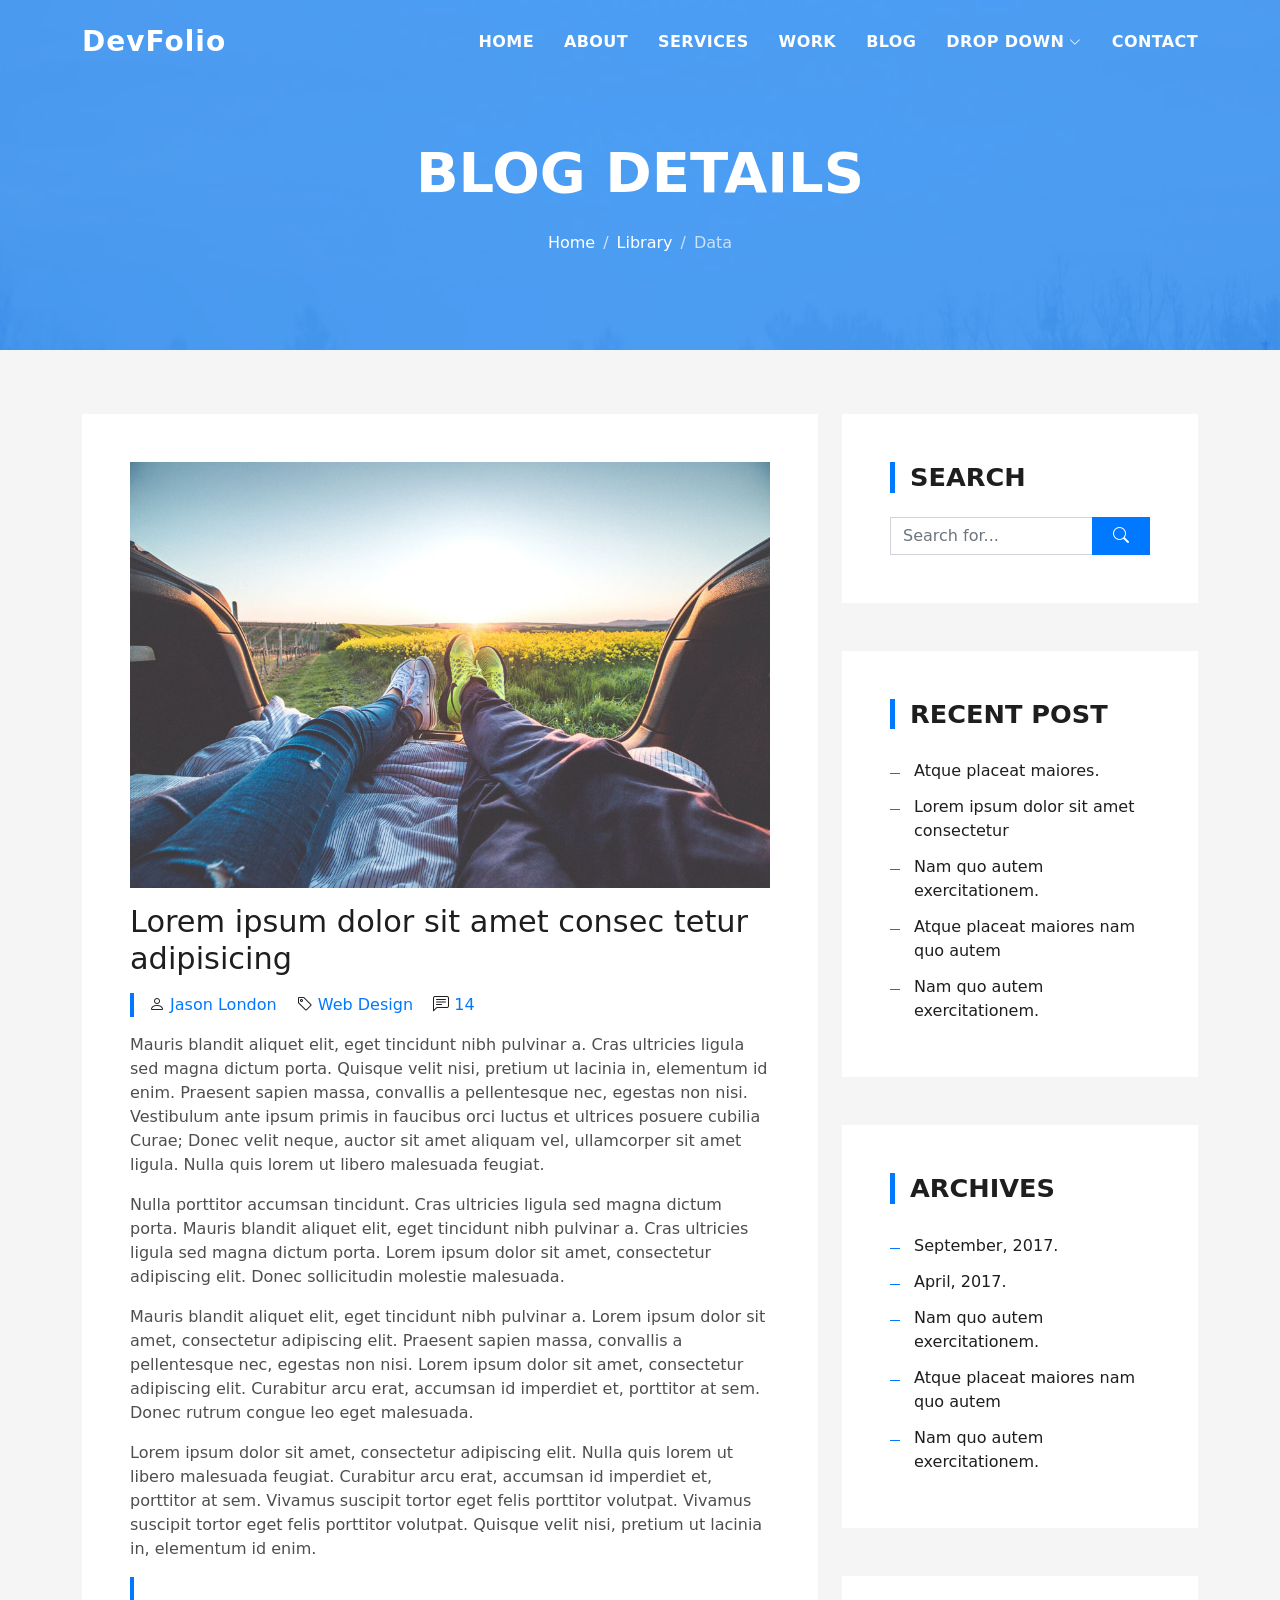
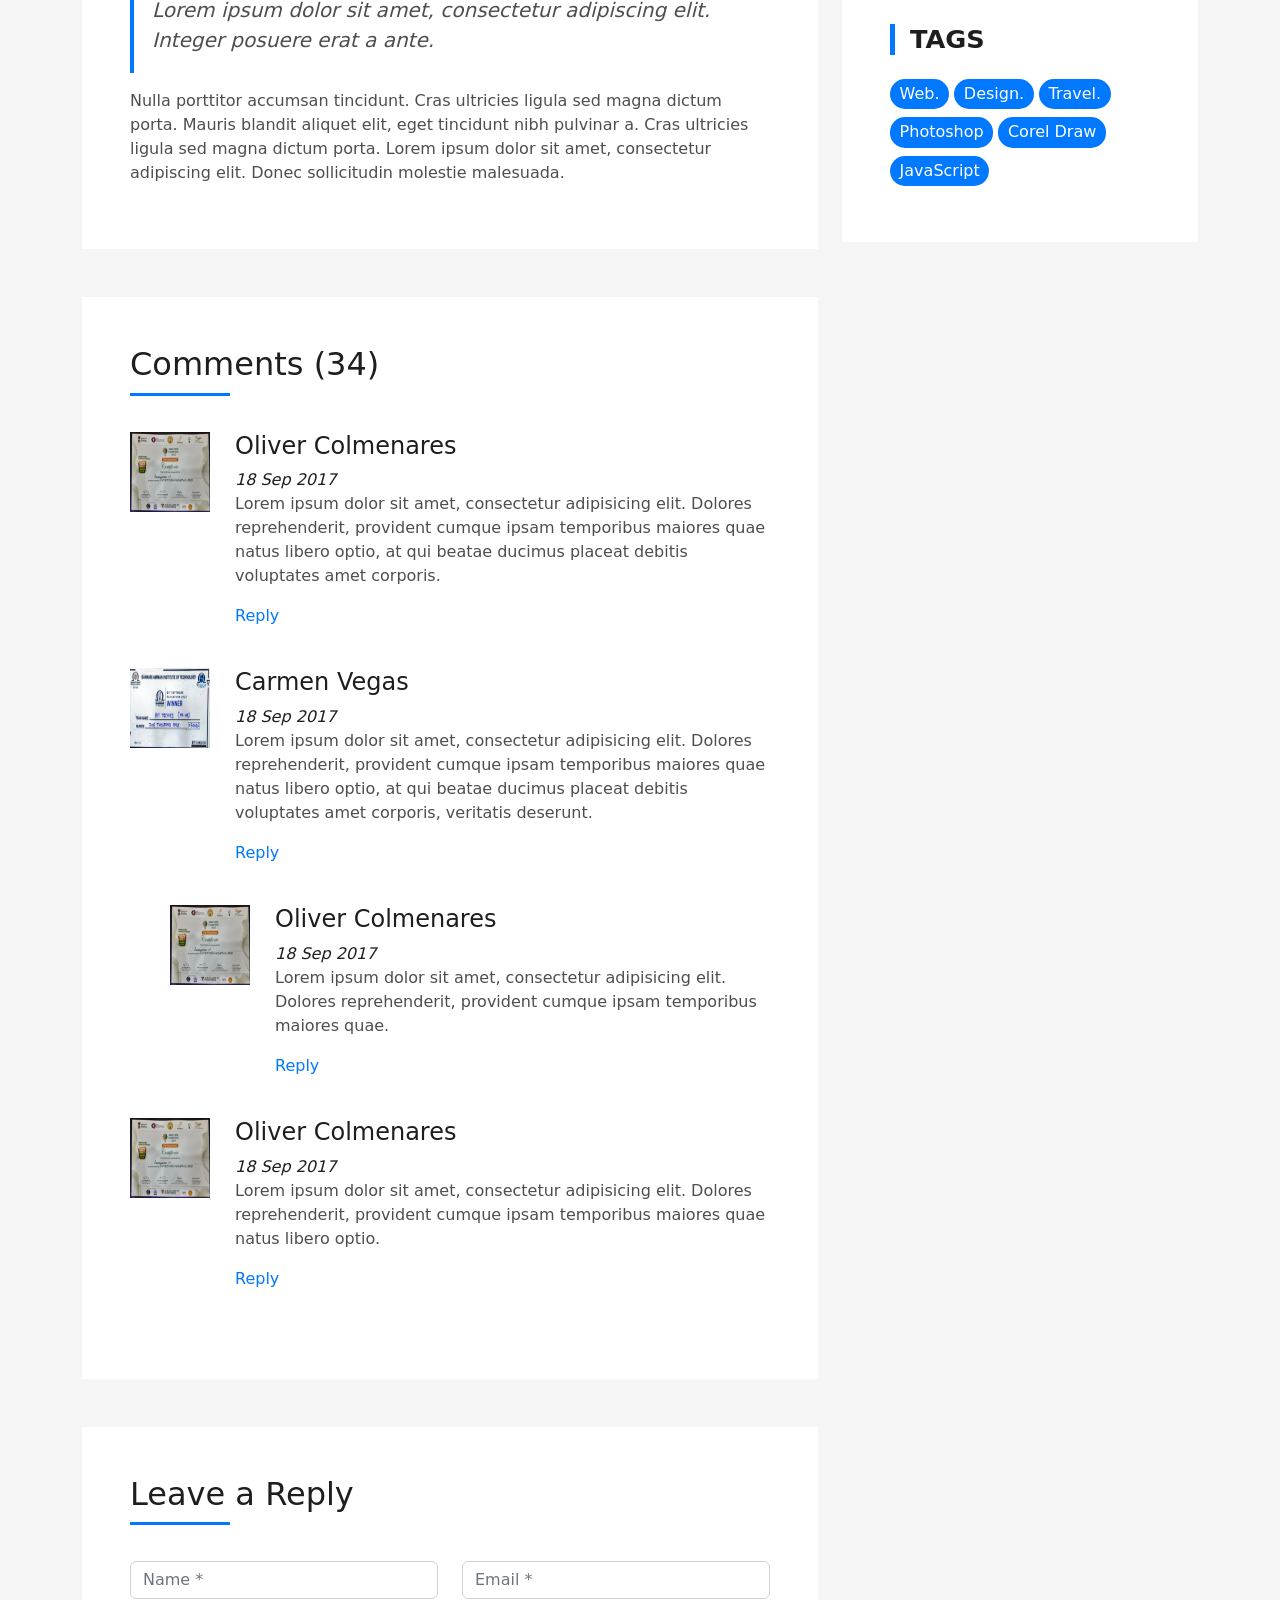
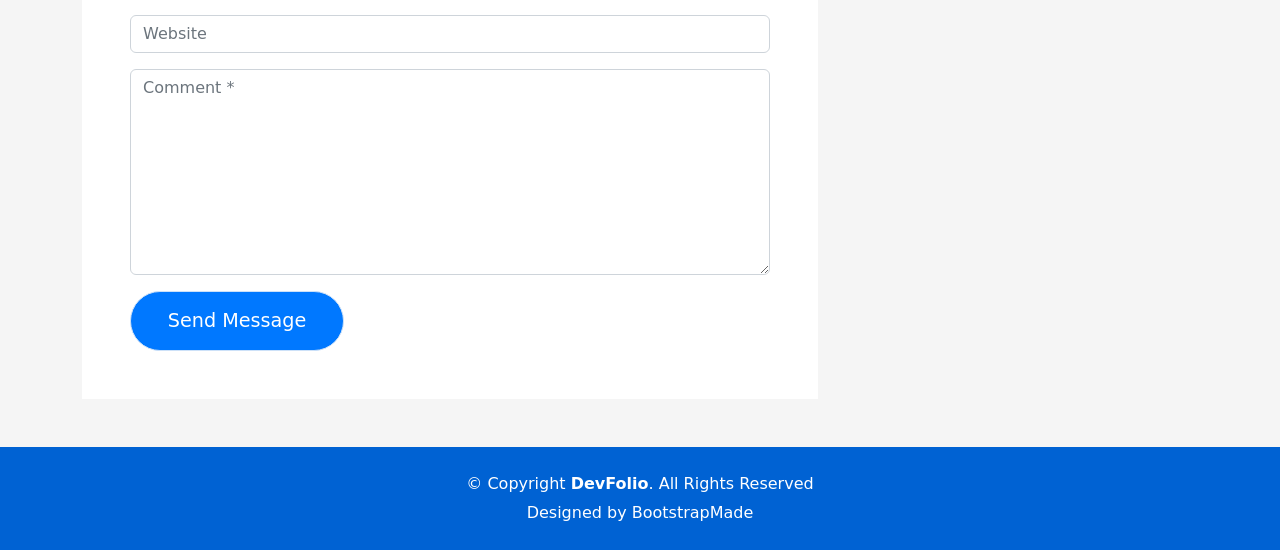
<file: public/blog-single.html>
<!DOCTYPE html>
<html lang="en">

<head>
  <meta charset="utf-8">
  <meta content="width=device-width, initial-scale=1.0" name="viewport">

  <title>DevFolio Bootstrap Portfolio Template - Blog Single</title>
  <meta content="" name="description">
  <meta content="" name="keywords">

  <!-- Favicons -->
  <link href="assets/img/favicon.png" rel="icon">
  <link href="assets/img/apple-touch-icon.png" rel="apple-touch-icon">

  <!-- Vendor CSS Files -->
  <link href="assets/vendor/bootstrap/css/bootstrap.min.css" rel="stylesheet">
  <link href="assets/vendor/bootstrap-icons/bootstrap-icons.css" rel="stylesheet">
  <link href="assets/vendor/glightbox/css/glightbox.min.css" rel="stylesheet">
  <link href="assets/vendor/swiper/swiper-bundle.min.css" rel="stylesheet">

  <!-- Template Main CSS File -->
  <link href="assets/css/style.css" rel="stylesheet">

  <!-- =======================================================
  * Template Name: DevFolio - v4.10.0
  * Template URL: https://bootstrapmade.com/devfolio-bootstrap-portfolio-html-template/
  * Author: BootstrapMade.com
  * License: https://bootstrapmade.com/license/
  ======================================================== -->
</head>

<body>

  <!-- ======= Header ======= -->
  <header id="header" class="fixed-top">
    <div class="container d-flex align-items-center justify-content-between">

      <h1 class="logo"><a href="index.html">DevFolio</a></h1>
      <!-- Uncomment below if you prefer to use an image logo -->
      <!-- <a href="index.html" class="logo"><img src="assets/img/logo.png" alt="" class="img-fluid"></a>-->

      <nav id="navbar" class="navbar">
        <ul>
          <li><a class="nav-link scrollto " href="#hero">Home</a></li>
          <li><a class="nav-link scrollto" href="#about">About</a></li>
          <li><a class="nav-link scrollto" href="#services">Services</a></li>
          <li><a class="nav-link scrollto " href="#work">Work</a></li>
          <li><a class="nav-link scrollto " href="#blog">Blog</a></li>
          <li class="dropdown"><a href="#"><span>Drop Down</span> <i class="bi bi-chevron-down"></i></a>
            <ul>
              <li><a href="#">Drop Down 1</a></li>
              <li class="dropdown"><a href="#"><span>Deep Drop Down</span> <i class="bi bi-chevron-right"></i></a>
                <ul>
                  <li><a href="#">Deep Drop Down 1</a></li>
                  <li><a href="#">Deep Drop Down 2</a></li>
                  <li><a href="#">Deep Drop Down 3</a></li>
                  <li><a href="#">Deep Drop Down 4</a></li>
                  <li><a href="#">Deep Drop Down 5</a></li>
                </ul>
              </li>
              <li><a href="#">Drop Down 2</a></li>
              <li><a href="#">Drop Down 3</a></li>
              <li><a href="#">Drop Down 4</a></li>
            </ul>
          </li>
          <li><a class="nav-link scrollto" href="#contact">Contact</a></li>
        </ul>
        <i class="bi bi-list mobile-nav-toggle"></i>
      </nav><!-- .navbar -->

    </div>
  </header><!-- End Header -->

  <div class="hero hero-single route bg-image" style="background-image: url(assets/img/overlay-bg.jpg)">
    <div class="overlay-mf"></div>
    <div class="hero-content display-table">
      <div class="table-cell">
        <div class="container">
          <h2 class="hero-title mb-4">Blog Details</h2>
          <ol class="breadcrumb d-flex justify-content-center">
            <li class="breadcrumb-item">
              <a href="#">Home</a>
            </li>
            <li class="breadcrumb-item">
              <a href="#">Library</a>
            </li>
            <li class="breadcrumb-item active">Data</li>
          </ol>
        </div>
      </div>
    </div>
  </div>

  <main id="main">

    <!-- ======= Blog Single Section ======= -->
    <section class="blog-wrapper sect-pt4" id="blog">
      <div class="container">
        <div class="row">
          <div class="col-md-8">
            <div class="post-box">
              <div class="post-thumb">
                <img src="assets/img/post-1.jpg" class="img-fluid" alt="">
              </div>
              <div class="post-meta">
                <h1 class="article-title">Lorem ipsum dolor sit amet consec tetur adipisicing</h1>
                <ul>
                  <li>
                    <span class="bi bi-person"></span>
                    <a href="#">Jason London</a>
                  </li>
                  <li>
                    <span class="bi bi-tag"></span>
                    <a href="#">Web Design</a>
                  </li>
                  <li>
                    <span class="bi bi-chat-left-text"></span>
                    <a href="#">14</a>
                  </li>
                </ul>
              </div>
              <div class="article-content">
                <p>
                  Mauris blandit aliquet elit, eget tincidunt nibh pulvinar a. Cras ultricies ligula sed magna dictum
                  porta. Quisque velit
                  nisi, pretium ut lacinia in, elementum id enim. Praesent sapien massa, convallis a pellentesque
                  nec, egestas non nisi. Vestibulum ante ipsum primis in faucibus orci luctus et ultrices posuere
                  cubilia Curae; Donec velit neque, auctor sit amet aliquam vel, ullamcorper sit amet ligula.
                  Nulla quis lorem ut libero malesuada feugiat.
                </p>
                <p>
                  Nulla porttitor accumsan tincidunt. Cras ultricies ligula sed magna dictum porta. Mauris blandit
                  aliquet elit, eget tincidunt
                  nibh pulvinar a. Cras ultricies ligula sed magna dictum porta. Lorem ipsum dolor sit amet,
                  consectetur adipiscing elit. Donec sollicitudin molestie malesuada.
                </p>
                <p>
                  Mauris blandit aliquet elit, eget tincidunt nibh pulvinar a. Lorem ipsum dolor sit amet, consectetur
                  adipiscing elit. Praesent
                  sapien massa, convallis a pellentesque nec, egestas non nisi. Lorem ipsum dolor sit amet,
                  consectetur adipiscing elit. Curabitur arcu erat, accumsan id imperdiet et, porttitor at
                  sem. Donec rutrum congue leo eget malesuada.
                </p>
                <p>
                  Lorem ipsum dolor sit amet, consectetur adipiscing elit. Nulla quis lorem ut libero malesuada feugiat.
                  Curabitur arcu erat,
                  accumsan id imperdiet et, porttitor at sem. Vivamus suscipit tortor eget felis porttitor
                  volutpat. Vivamus suscipit tortor eget felis porttitor volutpat. Quisque velit nisi, pretium
                  ut lacinia in, elementum id enim.
                </p>
                <blockquote class="blockquote">
                  <p class="mb-0">Lorem ipsum dolor sit amet, consectetur adipiscing elit. Integer posuere erat a ante.</p>
                </blockquote>
                <p>
                  Nulla porttitor accumsan tincidunt. Cras ultricies ligula sed magna dictum porta. Mauris blandit
                  aliquet elit, eget tincidunt
                  nibh pulvinar a. Cras ultricies ligula sed magna dictum porta. Lorem ipsum dolor sit amet,
                  consectetur adipiscing elit. Donec sollicitudin molestie malesuada.
                </p>
              </div>
            </div>
            <div class="box-comments">
              <div class="title-box-2">
                <h4 class="title-comments title-left">Comments (34)</h4>
              </div>
              <ul class="list-comments">
                <li>
                  <div class="comment-avatar">
                    <img src="assets/img/testimonial-2.jpg" alt="">
                  </div>
                  <div class="comment-details">
                    <h4 class="comment-author">Oliver Colmenares</h4>
                    <span>18 Sep 2017</span>
                    <p>
                      Lorem ipsum dolor sit amet, consectetur adipisicing elit. Dolores reprehenderit, provident cumque
                      ipsam temporibus maiores
                      quae natus libero optio, at qui beatae ducimus placeat debitis voluptates amet corporis.
                    </p>
                    <a href="3">Reply</a>
                  </div>
                </li>
                <li>
                  <div class="comment-avatar">
                    <img src="assets/img/testimonial-4.jpg" alt="">
                  </div>
                  <div class="comment-details">
                    <h4 class="comment-author">Carmen Vegas</h4>
                    <span>18 Sep 2017</span>
                    <p>
                      Lorem ipsum dolor sit amet, consectetur adipisicing elit. Dolores reprehenderit, provident cumque
                      ipsam temporibus maiores
                      quae natus libero optio, at qui beatae ducimus placeat debitis voluptates amet corporis,
                      veritatis deserunt.
                    </p>
                    <a href="3">Reply</a>
                  </div>
                </li>
                <li class="comment-children">
                  <div class="comment-avatar">
                    <img src="assets/img/testimonial-2.jpg" alt="">
                  </div>
                  <div class="comment-details">
                    <h4 class="comment-author">Oliver Colmenares</h4>
                    <span>18 Sep 2017</span>
                    <p>
                      Lorem ipsum dolor sit amet, consectetur adipisicing elit. Dolores reprehenderit, provident cumque
                      ipsam temporibus maiores
                      quae.
                    </p>
                    <a href="3">Reply</a>
                  </div>
                </li>
                <li>
                  <div class="comment-avatar">
                    <img src="assets/img/testimonial-2.jpg" alt="">
                  </div>
                  <div class="comment-details">
                    <h4 class="comment-author">Oliver Colmenares</h4>
                    <span>18 Sep 2017</span>
                    <p>
                      Lorem ipsum dolor sit amet, consectetur adipisicing elit. Dolores reprehenderit, provident cumque
                      ipsam temporibus maiores
                      quae natus libero optio.
                    </p>
                    <a href="3">Reply</a>
                  </div>
                </li>
              </ul>
            </div>
            <div class="form-comments">
              <div class="title-box-2">
                <h3 class="title-left">
                  Leave a Reply
                </h3>
              </div>
              <form class="form-mf">
                <div class="row">
                  <div class="col-md-6 mb-3">
                    <div class="form-group">
                      <input type="text" class="form-control input-mf" id="inputName" placeholder="Name *" required>
                    </div>
                  </div>
                  <div class="col-md-6 mb-3">
                    <div class="form-group">
                      <input type="email" class="form-control input-mf" id="inputEmail1" placeholder="Email *" required>
                    </div>
                  </div>
                  <div class="col-md-12 mb-3">
                    <div class="form-group">
                      <input type="url" class="form-control input-mf" id="inputUrl" placeholder="Website">
                    </div>
                  </div>
                  <div class="col-md-12 mb-3">
                    <div class="form-group">
                      <textarea id="textMessage" class="form-control input-mf" placeholder="Comment *" name="message" cols="45" rows="8" required></textarea>
                    </div>
                  </div>
                  <div class="col-md-12">
                    <button type="submit" class="button button-a button-big button-rouded">Send Message</button>
                  </div>
                </div>
              </form>
            </div>
          </div>
          <div class="col-md-4">
            <div class="widget-sidebar sidebar-search">
              <h5 class="sidebar-title">Search</h5>
              <div class="sidebar-content">
                <form>
                  <div class="input-group">
                    <input type="text" class="form-control" placeholder="Search for..." aria-label="Search for...">
                    <span class="input-group-btn">
                      <button class="btn btn-secondary btn-search" type="button">
                        <span class="bi bi-search"></span>
                      </button>
                    </span>
                  </div>
                </form>
              </div>
            </div>
            <div class="widget-sidebar">
              <h5 class="sidebar-title">Recent Post</h5>
              <div class="sidebar-content">
                <ul class="list-sidebar">
                  <li>
                    <a href="#">Atque placeat maiores.</a>
                  </li>
                  <li>
                    <a href="#">Lorem ipsum dolor sit amet consectetur</a>
                  </li>
                  <li>
                    <a href="#">Nam quo autem exercitationem.</a>
                  </li>
                  <li>
                    <a href="#">Atque placeat maiores nam quo autem</a>
                  </li>
                  <li>
                    <a href="#">Nam quo autem exercitationem.</a>
                  </li>
                </ul>
              </div>
            </div>
            <div class="widget-sidebar">
              <h5 class="sidebar-title">Archives</h5>
              <div class="sidebar-content">
                <ul class="list-sidebar">
                  <li>
                    <a href="#">September, 2017.</a>
                  </li>
                  <li>
                    <a href="#">April, 2017.</a>
                  </li>
                  <li>
                    <a href="#">Nam quo autem exercitationem.</a>
                  </li>
                  <li>
                    <a href="#">Atque placeat maiores nam quo autem</a>
                  </li>
                  <li>
                    <a href="#">Nam quo autem exercitationem.</a>
                  </li>
                </ul>
              </div>
            </div>
            <div class="widget-sidebar widget-tags">
              <h5 class="sidebar-title">Tags</h5>
              <div class="sidebar-content">
                <ul>
                  <li>
                    <a href="#">Web.</a>
                  </li>
                  <li>
                    <a href="#">Design.</a>
                  </li>
                  <li>
                    <a href="#">Travel.</a>
                  </li>
                  <li>
                    <a href="#">Photoshop</a>
                  </li>
                  <li>
                    <a href="#">Corel Draw</a>
                  </li>
                  <li>
                    <a href="#">JavaScript</a>
                  </li>
                </ul>
              </div>
            </div>
          </div>
        </div>
      </div>
    </section><!-- End Blog Single Section -->

  </main><!-- End #main -->

  <!-- ======= Footer ======= -->
  <footer>
    <div class="container">
      <div class="row">
        <div class="col-sm-12">
          <div class="copyright-box">
            <p class="copyright">&copy; Copyright <strong>DevFolio</strong>. All Rights Reserved</p>
            <div class="credits">
              <!--
              All the links in the footer should remain intact.
              You can delete the links only if you purchased the pro version.
              Licensing information: https://bootstrapmade.com/license/
              Purchase the pro version with working PHP/AJAX contact form: https://bootstrapmade.com/buy/?theme=DevFolio
            -->
              Designed by <a href="https://bootstrapmade.com/">BootstrapMade</a>
            </div>
          </div>
        </div>
      </div>
    </div>
  </footer><!-- End  Footer -->

  <div id="preloader"></div>
  <a href="#" class="back-to-top d-flex align-items-center justify-content-center"><i class="bi bi-arrow-up-short"></i></a>

  <!-- Vendor JS Files -->
  <script src="assets/vendor/purecounter/purecounter_vanilla.js"></script>
  <script src="assets/vendor/bootstrap/js/bootstrap.bundle.min.js"></script>
  <script src="assets/vendor/glightbox/js/glightbox.min.js"></script>
  <script src="assets/vendor/swiper/swiper-bundle.min.js"></script>
  <script src="assets/vendor/typed.js/typed.min.js"></script>
  <script src="assets/vendor/php-email-form/validate.js"></script>

  <!-- Template Main JS File -->
  <script src="assets/js/main.js"></script>

</body>

</html>
</file>
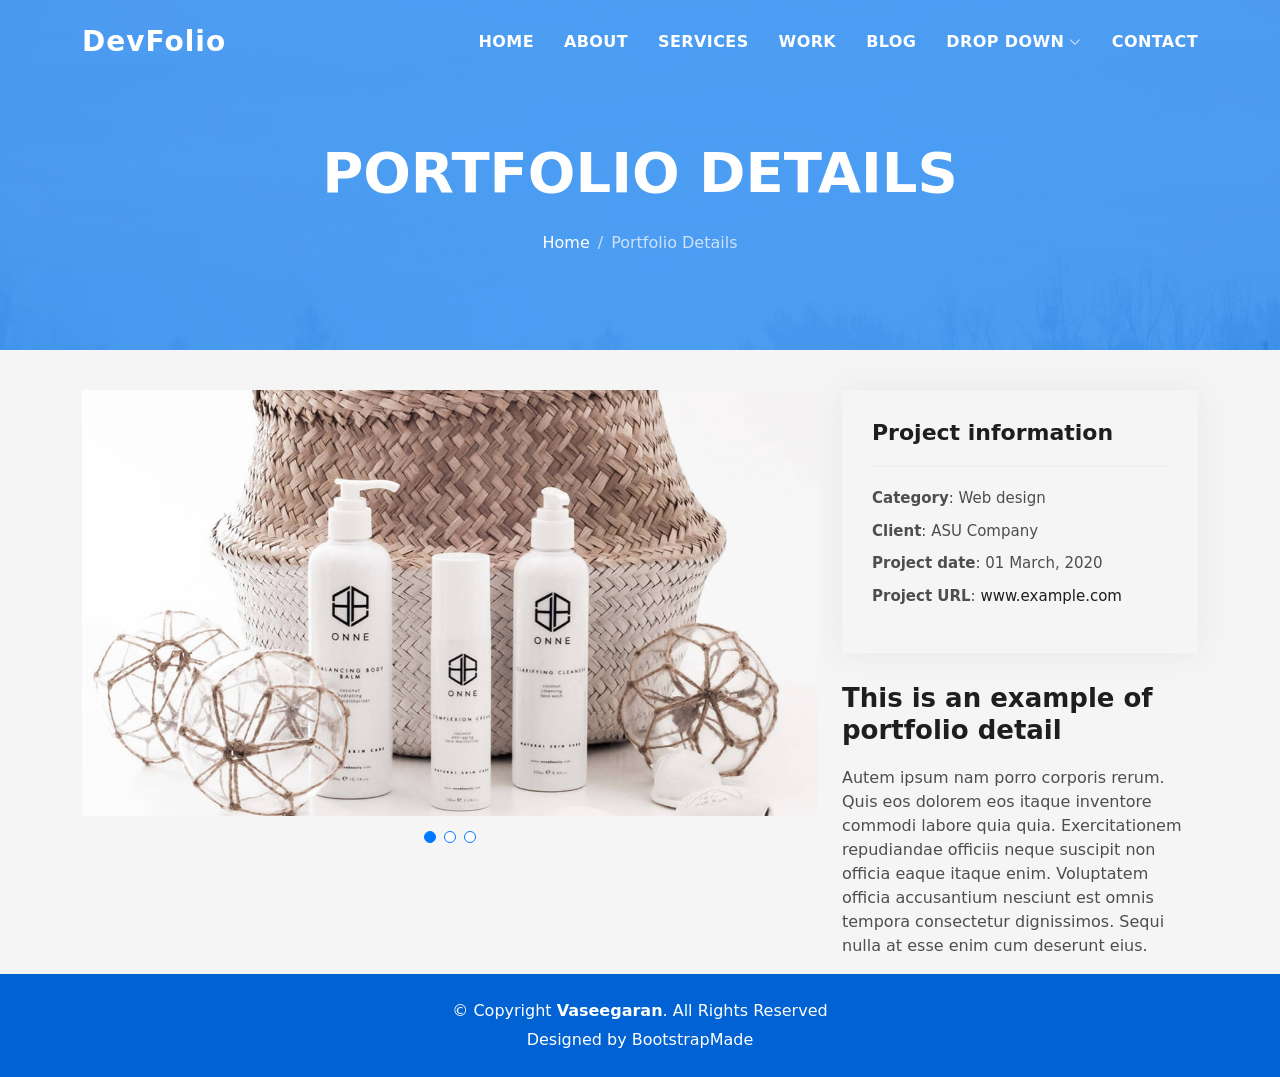
<file: public/portfolio-details.html>
<!DOCTYPE html>
<html lang="en">

<head>
  <meta charset="utf-8">
  <meta content="width=device-width, initial-scale=1.0" name="viewport">

  <title>DevFolio Bootstrap Portfolio Template - Portfolio Details</title>
  <meta content="" name="description">
  <meta content="" name="keywords">

  <!-- Favicons -->
  <link href="assets/img/favicon.png" rel="icon">
  <link href="assets/img/apple-touch-icon.png" rel="apple-touch-icon">

  <!-- Vendor CSS Files -->
  <link href="assets/vendor/bootstrap/css/bootstrap.min.css" rel="stylesheet">
  <link href="assets/vendor/bootstrap-icons/bootstrap-icons.css" rel="stylesheet">
  <link href="assets/vendor/glightbox/css/glightbox.min.css" rel="stylesheet">
  <link href="assets/vendor/swiper/swiper-bundle.min.css" rel="stylesheet">

  <!-- Template Main CSS File -->
  <link href="assets/css/style.css" rel="stylesheet">

</head>

<body>

  <!-- ======= Header ======= -->
  <header id="header" class="fixed-top">
    <div class="container d-flex align-items-center justify-content-between">

      <h1 class="logo"><a href="index.html">DevFolio</a></h1>
      <!-- Uncomment below if you prefer to use an image logo -->
      <!-- <a href="index.html" class="logo"><img src="assets/img/logo.png" alt="" class="img-fluid"></a>-->

      <nav id="navbar" class="navbar">
        <ul>
          <li><a class="nav-link scrollto " href="#hero">Home</a></li>
          <li><a class="nav-link scrollto" href="#about">About</a></li>
          <li><a class="nav-link scrollto" href="#services">Services</a></li>
          <li><a class="nav-link scrollto " href="#work">Work</a></li>
          <li><a class="nav-link scrollto " href="#blog">Blog</a></li>
          <li class="dropdown"><a href="#"><span>Drop Down</span> <i class="bi bi-chevron-down"></i></a>
            <ul>
              <li><a href="#">Drop Down 1</a></li>
              <li class="dropdown"><a href="#"><span>Deep Drop Down</span> <i class="bi bi-chevron-right"></i></a>
                <ul>
                  <li><a href="#">Deep Drop Down 1</a></li>
                  <li><a href="#">Deep Drop Down 2</a></li>
                  <li><a href="#">Deep Drop Down 3</a></li>
                  <li><a href="#">Deep Drop Down 4</a></li>
                  <li><a href="#">Deep Drop Down 5</a></li>
                </ul>
              </li>
              <li><a href="#">Drop Down 2</a></li>
              <li><a href="#">Drop Down 3</a></li>
              <li><a href="#">Drop Down 4</a></li>
            </ul>
          </li>
          <li><a class="nav-link scrollto" href="#contact">Contact</a></li>
        </ul>
        <i class="bi bi-list mobile-nav-toggle"></i>
      </nav><!-- .navbar -->

    </div>
  </header><!-- End Header -->

  <div class="hero hero-single route bg-image" style="background-image: url(assets/img/overlay-bg.jpg)">
    <div class="overlay-mf"></div>
    <div class="hero-content display-table">
      <div class="table-cell">
        <div class="container">
          <h2 class="hero-title mb-4">Portfolio Details</h2>
          <ol class="breadcrumb d-flex justify-content-center">
            <li class="breadcrumb-item">
              <a href="#">Home</a>
            </li>
            <li class="breadcrumb-item active">Portfolio Details</li>
          </ol>
        </div>
      </div>
    </div>
  </div>

  <main id="main">

    <!-- ======= Portfolio Details Section ======= -->
    <section id="portfolio-details" class="portfolio-details">
      <div class="container">

        <div class="row gy-4">

          <div class="col-lg-8">
            <div class="portfolio-details-slider swiper">
              <div class="swiper-wrapper align-items-center">

                <div class="swiper-slide">
                  <img src="assets/img/portfolio-details-1.jpg" alt="">
                </div>

                <div class="swiper-slide">
                  <img src="assets/img/portfolio-details-2.jpg" alt="">
                </div>

                <div class="swiper-slide">
                  <img src="assets/img/portfolio-details-3.jpg" alt="">
                </div>

              </div>
              <div class="swiper-pagination"></div>
            </div>
          </div>

          <div class="col-lg-4">
            <div class="portfolio-info">
              <h3>Project information</h3>
              <ul>
                <li><strong>Category</strong>: Web design</li>
                <li><strong>Client</strong>: ASU Company</li>
                <li><strong>Project date</strong>: 01 March, 2020</li>
                <li><strong>Project URL</strong>: <a href="#">www.example.com</a></li>
              </ul>
            </div>
            <div class="portfolio-description">
              <h2>This is an example of portfolio detail</h2>
              <p>
                Autem ipsum nam porro corporis rerum. Quis eos dolorem eos itaque inventore commodi labore quia quia. Exercitationem repudiandae officiis neque suscipit non officia eaque itaque enim. Voluptatem officia accusantium nesciunt est omnis tempora consectetur dignissimos. Sequi nulla at esse enim cum deserunt eius.
              </p>
            </div>
          </div>

        </div>

      </div>
    </section><!-- End Portfolio Details Section -->

  </main><!-- End #main -->

  <!-- ======= Footer ======= -->
  <footer>
    <div class="container">
      <div class="row">
        <div class="col-sm-12">
          <div class="copyright-box">
            <p class="copyright">&copy; Copyright <strong>Vaseegaran</strong>. All Rights Reserved</p>
            <div class="credits">
              
              Designed by <a href="https://bootstrapmade.com/">BootstrapMade</a>
            </div>
          </div>
        </div>
      </div>
    </div>
  </footer><!-- End  Footer -->

  <div id="preloader"></div>
  <a href="#" class="back-to-top d-flex align-items-center justify-content-center"><i class="bi bi-arrow-up-short"></i></a>

  <!-- Vendor JS Files -->
  <script src="assets/vendor/purecounter/purecounter_vanilla.js"></script>
  <script src="assets/vendor/bootstrap/js/bootstrap.bundle.min.js"></script>
  <script src="assets/vendor/glightbox/js/glightbox.min.js"></script>
  <script src="assets/vendor/swiper/swiper-bundle.min.js"></script>
  <script src="assets/vendor/typed.js/typed.min.js"></script>
  <script src="assets/vendor/php-email-form/validate.js"></script>

  <!-- Template Main JS File -->
  <script src="assets/js/main.js"></script>

</body>

</html>
</file>
<file: public/assets/css/style.css>
/**
* Template Name: DevFolio - v4.10.0
* Template URL: https://bootstrapmade.com/devfolio-bootstrap-portfolio-html-template/
* Author: BootstrapMade.com
* License: https://bootstrapmade.com/license/
*/

/*--------------------------------------------------------------
# General
--------------------------------------------------------------*/
body {
  background-color: #f5f5f5;
  color: #4e4e4e;
}

h1,
h2,
h3,
h4,
h5,
h6 {
  color: #1e1e1e;
}

a {
  color: #1e1e1e;
  text-decoration: none;
  transition: all 0.5s ease-in-out;
}

a:hover {
  color: #0078ff;
  text-decoration: none;
  transition: all 0.5s ease-in-out;
}

.p-r {
  position: relative;
}

.color-a {
  text-decoration: none;
  color: #0078ff;
}

.color-d {
  color: #f5f5f5;
}

.color-text-a {
  text-decoration: none;
  color: #4e4e4e;
}

.box-shadow,
.card-blog,
.work-box,
.service-box,
.paralax-mf {
  box-shadow: 0 13px 8px -10px rgba(0, 0, 0, 0.1);
}

.box-shadow-a,
.button:hover {
  text-decoration: none;
  box-shadow: 0 0 0 4px #cde1f8;
}

.display-5 {
  font-size: 2.5rem;
  font-weight: 300;
  line-height: 1.1;
}

.display-6 {
  font-size: 2rem;
  font-weight: 300;
  line-height: 1.1;
}

.avatar {
  width: 32px;
  height: 32px;
  margin-right: 4px;
  overflow: hidden;
}

.bg-image {
  background-repeat: no-repeat;
  background-attachment: fixed;
  background-size: cover;
  background-position: center center;
}

@media (max-width: 1024px) {
  .bg-image {
    background-attachment: scroll;
  }
}

.overlay-mf {
  background-color: #0078ff;
}

.overlay-mf {
  position: absolute;
  top: 0;
  left: 0px;
  padding: 0;
  height: 100%;
  width: 100%;
  opacity: 0.7;
}

.paralax-mf {
  position: relative;
  padding: 8rem 0;
}

.display-table {
  width: 100%;
  height: 100%;
  display: table;
}

.table-cell {
  display: table-cell;
  vertical-align: middle;
}

/*--/ Sections /--*/
.sect-4 {
  padding: 4rem 0;
}

.sect-pt4 {
  padding-top: 4rem;
}

.sect-mt4 {
  margin-top: 4rem;
}

/*--/ Title s /--*/
.title-s {
  font-weight: 600;
  color: #1e1e1e;
  font-size: 1.1rem;
}

/*--/ Title A /--*/
.title-box {
  margin-bottom: 4rem;
}

.title-a {
  text-decoration: none;
  font-size: 3rem;
  font-weight: bold;
  text-transform: uppercase;
}

.subtitle-a {
  text-decoration: none;
  color: #4e4e4e;
}

.line-mf {
  width: 40px;
  height: 5px;
  background-color: #0078ff;
  margin: 0 auto;
}

/*--/ Title Left /--*/
.title-box-2 {
  margin-bottom: 3rem;
}

.title-left {
  font-size: 2rem;
  position: relative;
}

.title-left:before {
  content: "";
  position: absolute;
  height: 3px;
  background-color: #0078ff;
  width: 100px;
  bottom: -12px;
}

/*------/ Box /------*/
.box-pl2 {
  padding-left: 2rem;
}

.box-shadow-full {
  padding: 3rem 1.25rem;
  position: relative;
  background-color: #fff;
  margin-bottom: 3rem;
  z-index: 2;
  box-shadow: 0 1px 1px 0 rgba(0, 0, 0, 0.06), 0 2px 5px 0 rgba(0, 0, 0, 0.2);
}

@media (min-width: 768px) {
  .box-shadow-full {
    padding: 3rem;
  }
}

/*------/ Socials /------*/
.socials {
  padding: 1.5rem 0;
}

.socials ul li {
  display: inline-block;
}

.socials .ico-circle {
  height: 40px;
  width: 40px;
  font-size: 1.2rem;
  border-radius: 50%;
  line-height: 1.6;
  margin: 0 15px 0 0;
  box-shadow: 0 0 0 3px #0078ff;
  transition: all 500ms ease;
}

.socials .ico-circle:hover {
  background-color: #0078ff;
  color: #fff;
  box-shadow: 0 0 0 3px #cde1f8;
  transition: all 500ms ease;
}

/*------/ Ul resect /------*/
.ul-resect,
.widget-tags ul,
.widget-sidebar .list-sidebar,
.box-comments .list-comments,
.blog-wrapper .post-meta ul,
.list-ico,
.socials ul {
  list-style: none;
  padding-left: 0;
  margin-bottom: 0;
}

.list-ico {
  line-height: 2;
}

.list-ico span {
  color: #0078ff;
  margin-right: 10px;
}

/*------/ Ico Circle /------*/
.ico-circle {
  height: 100px;
  width: 100px;
  font-size: 2rem;
  border-radius: 50%;
  line-height: 1.55;
  margin: 0 auto;
  text-align: center;
  box-shadow: 0 0 0 10px #0078ff;
  display: block;
}

/*------/ Owl Carousel /------*/
.owl-theme .owl-dots {
  text-align: center;
  margin-top: 18px;
}

.owl-theme .owl-dots .owl-dot {
  display: inline-block;
}

.owl-theme .owl-dots .owl-dot span {
  width: 18px;
  height: 7px;
  margin: 5px 5px;
  background: #cde1f8;
  border: 0px solid #cde1f8;
  display: block;
  transition: all 0.6s ease-in-out;
  cursor: pointer;
}

.owl-theme .owl-dots .owl-dot:hover span {
  background-color: #cde1f8;
}

.owl-theme .owl-dots .owl-dot.active span {
  background-color: #1B1B1B;
  width: 25px;
}

/*--/ Scrolltop s /--*/
.scrolltop-mf {
  position: relative;
  display: none;
}

.scrolltop-mf span {
  z-index: 999;
  position: fixed;
  width: 42px;
  height: 42px;
  background-color: #0078ff;
  opacity: 0.7;
  font-size: 1.6rem;
  line-height: 1.5;
  text-align: center;
  color: #fff;
  top: auto;
  left: auto;
  right: 30px;
  bottom: 50px;
  cursor: pointer;
  border-radius: 50%;
}

/*--------------------------------------------------------------
# Back to top button
--------------------------------------------------------------*/
.back-to-top {
  position: fixed;
  visibility: hidden;
  opacity: 0;
  right: 15px;
  bottom: 15px;
  z-index: 996;
  background: #0078ff;
  width: 40px;
  height: 40px;
  border-radius: 50px;
  transition: all 0.4s;
}

.back-to-top i {
  font-size: 28px;
  color: #fff;
  line-height: 0;
}

.back-to-top:hover {
  background: #298eff;
  color: #fff;
}

.back-to-top.active {
  visibility: visible;
  opacity: 1;
}

/*------/ Prelaoder /------*/
#preloader {
  position: fixed;
  top: 0;
  left: 0;
  right: 0;
  bottom: 0;
  z-index: 9999;
  overflow: hidden;
  background: #fff;
}

#preloader:before {
  content: "";
  position: fixed;
  top: calc(50% - 30px);
  left: calc(50% - 30px);
  border: 6px solid #f2f2f2;
  border-top: 6px solid #0078ff;
  border-radius: 50%;
  width: 60px;
  height: 60px;
  -webkit-animation: animate-preloader 1s linear infinite;
  animation: animate-preloader 1s linear infinite;
}

@-webkit-keyframes animate-preloader {
  0% {
    transform: rotate(0deg);
  }

  100% {
    transform: rotate(360deg);
  }
}

@keyframes animate-preloader {
  0% {
    transform: rotate(0deg);
  }

  100% {
    transform: rotate(360deg);
  }
}

/*------/ Button /------*/
.button {
  display: inline-block;
  padding: 0.3rem 0.6rem;
  text-align: center;
  vertical-align: middle;
  -webkit-user-select: none;
  -moz-user-select: none;
  user-select: none;
  font-size: 1rem;
  border-radius: 0.3rem;
  border: 1px solid transparent;
  transition: all 500ms ease;
  cursor: pointer;
}

.button:focus {
  outline: 0;
}

.button:hover {
  background-color: #0062d3;
  color: #fff;
  transition: all 500ms ease;
}

.button-a {
  text-decoration: none;
  background-color: #0078ff;
  color: #fff;
  border-color: #cde1f8;
}

.button-big {
  padding: 0.9rem 2.3rem;
  font-size: 1.2rem;
}

.button-rouded {
  border-radius: 5rem;
}

.btn-lg {
  padding: 0.5rem 1rem;
  font-size: 1.25rem;
  line-height: 1.5;
  border-radius: 0.3rem;
}

/*--------------------------------------------------------------
# Header
--------------------------------------------------------------*/
#header {
  transition: all 0.5s;
  z-index: 997;
  padding: 20px 0;
}

#header .logo {
  font-size: 28px;
  margin: 0;
  padding: 0;
  font-weight: 600;
  letter-spacing: 1px;
}

#header .logo a {
  color: #fff;
}

#header .logo img {
  max-height: 40px;
}

#header.header-scrolled {
  background: rgba(0, 0, 0, 0.9);
  padding: 12px 0;
}

/*--------------------------------------------------------------
# Navigation Menu
--------------------------------------------------------------*/
/**
* Desktop Navigation 
*/
.navbar {
  padding: 0;
}

.navbar ul {
  margin: 0;
  padding: 0;
  display: flex;
  list-style: none;
  align-items: center;
}

.navbar li {
  position: relative;
}

.navbar>ul>li {
  white-space: nowrap;
  padding: 10px 0 10px 30px;
}

.navbar a,
.navbar a:focus {
  display: flex;
  align-items: center;
  justify-content: space-between;
  color: #fff;
  font-size: 16px;
  font-weight: 600;
  padding: 0;
  white-space: nowrap;
  transition: 0.3s;
  letter-spacing: 0.4px;
  position: relative;
  text-transform: uppercase;
}

.navbar a i,
.navbar a:focus i {
  font-size: 12px;
  line-height: 0;
  margin-left: 5px;
}

.navbar>ul>li>a:before {
  content: "";
  position: absolute;
  width: 100%;
  height: 2px;
  bottom: -6px;
  left: 0;
  width: 0;
  background-color: #fff;
  visibility: hidden;
  transition: all 0.3s ease-in-out 0s;
}

.navbar a:hover:before,
.navbar li:hover>a:before,
.navbar .active:before {
  visibility: visible;
  width: 80%;
}

.navbar a:hover,
.navbar .active,
.navbar .active:focus,
.navbar li:hover>a {
  color: #fff;
}

.navbar .dropdown ul {
  display: block;
  position: absolute;
  left: 30px;
  top: calc(100% + 30px);
  margin: 0;
  padding: 10px 0;
  z-index: 99;
  opacity: 0;
  visibility: hidden;
  background: #fff;
  box-shadow: 0px 0px 30px rgba(127, 137, 161, 0.25);
  transition: 0.3s;
}

.navbar .dropdown ul li {
  min-width: 200px;
}

.navbar .dropdown ul a {
  padding: 10px 20px;
  font-size: 14px;
  text-transform: none;
  color: #4e4e4e;
}

.navbar .dropdown ul a i {
  font-size: 12px;
}

.navbar .dropdown ul a:hover,
.navbar .dropdown ul .active:hover,
.navbar .dropdown ul li:hover>a {
  color: #0078ff;
}

.navbar .dropdown:hover>ul {
  opacity: 1;
  top: 100%;
  visibility: visible;
}

.navbar .dropdown .dropdown ul {
  top: 0;
  left: calc(100% - 30px);
  visibility: hidden;
}

.navbar .dropdown .dropdown:hover>ul {
  opacity: 1;
  top: 0;
  left: 100%;
  visibility: visible;
}

@media (max-width: 1366px) {
  .navbar .dropdown .dropdown ul {
    left: -90%;
  }

  .navbar .dropdown .dropdown:hover>ul {
    left: -100%;
  }
}

/**
* Mobile Navigation 
*/
.mobile-nav-toggle {
  color: #fff;
  font-size: 28px;
  cursor: pointer;
  display: none;
  line-height: 0;
  transition: 0.5s;
}

@media (max-width: 991px) {
  .mobile-nav-toggle {
    display: block;
  }

  .navbar ul {
    display: none;
  }
}

.navbar-mobile {
  position: fixed;
  overflow: hidden;
  top: 0;
  right: 0;
  left: 0;
  bottom: 0;
  background: rgba(78, 78, 78, 0.9);
  transition: 0.3s;
  z-index: 999;
}

.navbar-mobile .mobile-nav-toggle {
  position: absolute;
  top: 15px;
  right: 15px;
}

.navbar-mobile ul {
  display: block;
  position: absolute;
  top: 55px;
  right: 15px;
  bottom: 15px;
  left: 15px;
  padding: 10px 0;
  background-color: #fff;
  overflow-y: auto;
  transition: 0.3s;
}

.navbar-mobile>ul>li {
  padding: 0;
}

.navbar-mobile a:hover:before,
.navbar-mobile li:hover>a:before,
.navbar-mobile .active:before {
  visibility: hidden;
}

.navbar-mobile a,
.navbar-mobile a:focus {
  padding: 10px 20px;
  font-size: 15px;
  color: #4e4e4e;
}

.navbar-mobile a:hover,
.navbar-mobile .active,
.navbar-mobile li:hover>a {
  color: #0078ff;
}

.navbar-mobile .getstarted,
.navbar-mobile .getstarted:focus {
  margin: 15px;
}

.navbar-mobile .dropdown ul {
  position: static;
  display: none;
  margin: 10px 20px;
  padding: 10px 0;
  z-index: 99;
  opacity: 1;
  visibility: visible;
  background: #fff;
  box-shadow: 0px 0px 30px rgba(127, 137, 161, 0.25);
}

.navbar-mobile .dropdown ul li {
  min-width: 200px;
}

.navbar-mobile .dropdown ul a {
  padding: 10px 20px;
}

.navbar-mobile .dropdown ul a i {
  font-size: 12px;
}

.navbar-mobile .dropdown ul a:hover,
.navbar-mobile .dropdown ul .active:hover,
.navbar-mobile .dropdown ul li:hover>a {
  color: #0078ff;
}

.navbar-mobile .dropdown>.dropdown-active {
  display: block;
}

/*--------------------------------------------------------------
# Hero Section
--------------------------------------------------------------*/
.hero {
  height: 100vh;
  position: relative;
  color: #fff;
}

.hero .hero-content {
  text-align: center;
  position: absolute;
}

.hero .overlay-itro {
  background-color: rgba(0, 0, 0, 0.6);
  position: absolute;
  top: 0;
  left: 0px;
  padding: 0;
  height: 100%;
  width: 100%;
  opacity: 0.9;
}

.hero .hero-title {
  color: #fff;
  font-weight: 600;
  font-size: 3rem;
}

@media (min-width: 768px) {
  .hero .hero-title {
    font-size: 4.5rem;
  }
}

.hero .hero-subtitle {
  font-size: 1.5rem;
  font-weight: 600;
}

@media (min-width: 768px) {
  .hero .hero-subtitle {
    font-size: 2.5rem;
  }
}

.hero .text-slider-items {
  display: none;
}

.hero-single {
  height: 350px;
}

.hero-single .hero-content {
  margin-top: 30px;
}

.hero-single .hero-title {
  text-transform: uppercase;
  font-size: 3rem;
}

@media (min-width: 768px) {
  .hero-single .hero-title {
    font-size: 3.5rem;
  }
}

.hero-single .breadcrumb {
  background-color: transparent;
  color: #0078ff;
}

.hero-single .breadcrumb .breadcrumb-item:before {
  color: #cde1f8;
}

.hero-single .breadcrumb .breadcrumb-item.active {
  color: #cde1f8;
}

.hero-single .breadcrumb a {
  color: #fff;
}

/*--------------------------------------------------------------
# About
--------------------------------------------------------------*/
.about-mf .box-shadow-full {
  padding-top: 4rem;
  padding-bottom: 4rem;
}

.about-mf .about-img {
  margin-bottom: 2rem;
}

.about-mf .about-img img {
  margin-left: 10px;
}

@media (min-width: 767px) {
  .about-mf .box-pl2 {
    margin-top: 3rem;
    padding-left: 0rem;
  }
}

.skill-mf span {
  color: #4e4e4e;
}

.skill-mf .progress {
  background-color: #cde1f8;
  margin: 0.5rem 0 1.2rem 0;
  border-radius: 0;
  height: 0.7rem;
}

.skill-mf .progress .progress-bar {
  height: 0.7rem;
  background-color: #0078ff;
}

/*--------------------------------------------------------------
# Services
--------------------------------------------------------------*/
.service-box {
  background-color: #fff;
  padding: 2.5rem 1.3rem;
  border-radius: 1rem;
  margin-bottom: 3rem;
  text-align: center;
}

.service-box:hover .ico-circle {
  transition: all 500ms ease;
  color: #fff;
  background-color: #0078ff;
  box-shadow: 0 0 0 10px #cde1f8;
}

.service-box .service-ico {
  margin-bottom: 1rem;
  color: #1e1e1e;
}

.service-box .ico-circle {
  transition: all 500ms ease;
  display: inline-flex;
  align-items: center;
  justify-content: center;
}

.service-box .ico-circle i {
  line-height: 0;
  font-size: 40px;
}

.service-box .s-title {
  font-size: 1.4rem;
  text-transform: uppercase;
  text-align: center;
  padding: 0.4rem 0;
}

.service-box .s-description {
  color: #4e4e4e;
}

/*--------------------------------------------------------------
# Counter
--------------------------------------------------------------*/
.counter-box {
  color: #fff;
  text-align: center;
}

@media (min-width: 577px) {
  .counter-box {
    margin-bottom: 1.8rem;
  }
}

.counter-ico {
  margin-bottom: 1rem;
}

.counter-ico .ico-circle {
  height: 60px;
  width: 60px;
  line-height: 1.5;
  box-shadow: 0 0 0 10px #cde1f8;
}

.counter-num .counter {
  font-size: 2rem;
  margin-bottom: 0;
}

/*--------------------------------------------------------------
# Portfolio
--------------------------------------------------------------*/
.work-box {
  margin-bottom: 3rem;
  -webkit-backface-visibility: hidden;
  backface-visibility: hidden;
  background-color: #fff;
}

.work-box:hover img {
  transform: scale(1.3);
}

.work-img {
  display: block;
  overflow: hidden;
}

.work-img img {
  transition: all 1s;
}

.work-content {
  padding: 2rem 3% 1rem 4%;
}

.work-content .w-more {
  color: #4e4e4e;
  font-size: 0.8rem;
}

.work-content .w-more .w-ctegory {
  color: #0078ff;
}

.work-content .w-like {
  font-size: 2.5rem;
  color: #0078ff;
  float: right;
}

.work-content .w-like a {
  color: #0078ff;
}

.work-content .w-like .num-like {
  font-size: 0.7rem;
}

.w-title {
  font-size: 1.2rem;
}

/*--------------------------------------------------------------
# Portfolio Details
--------------------------------------------------------------*/
.portfolio-details {
  padding-top: 40px;
}

.portfolio-details .portfolio-details-slider img {
  width: 100%;
}

.portfolio-details .portfolio-details-slider .swiper-pagination {
  margin-top: 20px;
  position: relative;
}

.portfolio-details .portfolio-details-slider .swiper-pagination .swiper-pagination-bullet {
  width: 12px;
  height: 12px;
  background-color: #fff;
  opacity: 1;
  border: 1px solid #0078ff;
}

.portfolio-details .portfolio-details-slider .swiper-pagination .swiper-pagination-bullet-active {
  background-color: #0078ff;
}

.portfolio-details .portfolio-info {
  padding: 30px;
  box-shadow: 0px 0 30px rgba(78, 78, 78, 0.08);
}

.portfolio-details .portfolio-info h3 {
  font-size: 22px;
  font-weight: 700;
  margin-bottom: 20px;
  padding-bottom: 20px;
  border-bottom: 1px solid #eee;
}

.portfolio-details .portfolio-info ul {
  list-style: none;
  padding: 0;
  font-size: 15px;
}

.portfolio-details .portfolio-info ul li+li {
  margin-top: 10px;
}

.portfolio-details .portfolio-description {
  padding-top: 30px;
}

.portfolio-details .portfolio-description h2 {
  font-size: 26px;
  font-weight: 700;
  margin-bottom: 20px;
}

.portfolio-details .portfolio-description p {
  padding: 0;
}

/*--------------------------------------------------------------
# Testimonials
--------------------------------------------------------------*/
.testimonial-box {
  color: #fff;
  text-align: center;
}

.testimonial-box .author-test {
  margin-top: 1rem;
}

.testimonial-box .author-test img {
  margin: 0 auto;
}

.testimonial-box .author {
  color: #fff;
  text-transform: uppercase;
  font-weight: 600;
  margin: 1rem 0;
  display: block;
  font-size: 1.4rem;
}

.testimonial-box .comit {
  font-size: 2rem;
  color: #0078ff;
  background-color: #fff;
  width: 52px;
  height: 52px;
  display: block;
  margin: 0 auto;
  border-radius: 50%;
  line-height: 1.6;
}

@media (min-width: 768px) {
  .testimonial-box .description {
    padding: 0 5rem;
  }
}

@media (min-width: 992px) {
  .testimonial-box .description {
    padding: 0 8rem;
  }
}

@media (min-width: 1200px) {
  .testimonial-box .description {
    padding: 0 13rem;
  }
}

.swiper-pagination {
  margin-top: 20px;
  position: relative;
}

.swiper-pagination .swiper-pagination-bullet {
  width: 12px;
  height: 12px;
  background-color: rgba(255, 255, 255, 0.4);
  opacity: 1;
}

.swiper-pagination .swiper-pagination-bullet-active {
  background-color: #fff;
}

/*--------------------------------------------------------------
# Contact
--------------------------------------------------------------*/
.footer-paralax {
  padding: 4rem 0 0 0;
}

.contact-mf {
  margin-top: 4rem;
}

@media (min-width: 767px) {
  .contact-mf .box-pl2 {
    margin-top: 3rem;
    padding-left: 0rem;
  }
}

.php-email-form .error-message {
  display: none;
  color: #fff;
  background: #ed3c0d;
  text-align: center;
  padding: 15px;
  font-weight: 600;
}

.php-email-form .sent-message {
  display: none;
  color: #fff;
  background: #18d26e;
  text-align: center;
  padding: 15px;
  font-weight: 600;
}

.php-email-form .loading {
  display: none;
  background: #fff;
  text-align: center;
  padding: 15px;
}

.php-email-form .loading:before {
  content: "";
  display: inline-block;
  border-radius: 50%;
  width: 24px;
  height: 24px;
  margin: 0 10px -6px 0;
  border: 3px solid #18d26e;
  border-top-color: #eee;
  -webkit-animation: animate-loading 1s linear infinite;
  animation: animate-loading 1s linear infinite;
}

.php-email-form input,
.php-email-form textarea {
  border-radius: 0;
  box-shadow: none;
  font-size: 14px;
}

.php-email-form input:focus,
.php-email-form textarea:focus {
  border-color: #0078ff;
}

.php-email-form input {
  padding: 10px 15px;
}

.php-email-form textarea {
  padding: 12px 15px;
  margin-bottom: 0;
}

.php-email-form button[type=submit] {
  background: #0078ff;
  border: 0;
  padding: 10px 24px;
  color: #fff;
  transition: 0.4s;
}

.php-email-form button[type=submit]:hover {
  background: #3393ff;
}

@-webkit-keyframes animate-loading {
  0% {
    transform: rotate(0deg);
  }

  100% {
    transform: rotate(360deg);
  }
}

@keyframes animate-loading {
  0% {
    transform: rotate(0deg);
  }

  100% {
    transform: rotate(360deg);
  }
}

/*--------------------------------------------------------------
# Blog
--------------------------------------------------------------*/
@media (min-width: 767px) {
  .card-blog {
    margin-bottom: 3rem;
  }
}

.card-blog .card-body {
  position: relative;
}

.card-blog .card-category-box {
  position: absolute;
  text-align: center;
  top: -16px;
  left: 15px;
  right: 15px;
  line-height: 25px;
  overflow: hidden;
}

.card-blog .card-category {
  display: inline-block;
  color: #fff;
  padding: 0 15px 5px;
  overflow: hidden;
  background-color: #0078ff;
  border-radius: 4px;
}

.card-blog .card-category .category {
  color: #fff;
  display: inline-block;
  text-transform: uppercase;
  font-size: 0.7rem;
  letter-spacing: 0.1px;
  margin-bottom: 0;
}

.card-blog .card-title {
  font-size: 1.3rem;
  margin-top: 0.6rem;
}

.card-blog .card-description {
  color: #4e4e4e;
}

.card-blog .post-author {
  display: inline-block;
}

.card-blog .post-date {
  color: #4e4e4e;
  display: inline-block;
}

/*--------------------------------------------------------------
# Blog Single
--------------------------------------------------------------*/
.post-box,
.form-comments,
.box-comments,
.widget-sidebar {
  padding: 2rem;
  background-color: #fff;
  margin-bottom: 3rem;
}

@media (min-width: 768px) {

  .post-box,
  .form-comments,
  .box-comments,
  .widget-sidebar {
    padding: 3rem;
  }
}

.blog-wrapper .article-title {
  font-size: 1.5rem;
}

@media (min-width: 768px) {
  .blog-wrapper .article-title {
    font-size: 1.9rem;
  }
}

.blog-wrapper .post-meta {
  margin: 1rem 0;
}

.blog-wrapper .post-meta ul {
  border-left: 4px solid #0078ff;
  margin-top: 1rem;
}

.blog-wrapper .post-meta ul li {
  display: inline-block;
  margin-left: 15px;
}

.blog-wrapper .post-meta ul a {
  color: #0078ff;
}

.blog-wrapper .post-meta ul span {
  color: #1e1e1e;
}

.blog-wrapper .blockquote {
  border-left: 4px solid #0078ff;
  padding: 18px;
  font-style: italic;
}

/*------/ Comments /------*/
.box-comments .list-comments li {
  padding-bottom: 40px;
}

.box-comments .list-comments .comment-avatar {
  display: table-cell;
  vertical-align: top;
}

.box-comments .list-comments .comment-avatar img {
  width: 80px;
  height: 80px;
}

.box-comments .list-comments .comment-author {
  font-size: 1.3rem;
}

@media (min-width: 768px) {
  .box-comments .list-comments .comment-author {
    font-size: 1.5rem;
  }
}

.box-comments .list-comments .comment-details {
  display: table-cell;
  vertical-align: top;
  padding-left: 25px;
}

.box-comments .list-comments a {
  color: #0078ff;
}

.box-comments .list-comments span {
  color: #1e1e1e;
  font-style: italic;
}

.box-comments .comment-children {
  margin-left: 40px;
}

/*------/ Sidebar /------*/
.widget-sidebar .sidebar-title {
  font-size: 1.6rem;
  font-weight: 600;
  border-left: 5px solid #0078ff;
  padding-left: 15px;
  text-transform: uppercase;
  margin-bottom: 1.5rem;
}

.widget-sidebar .list-sidebar li {
  position: relative;
  padding: 6px 0 6px 24px;
}

.widget-sidebar .list-sidebar li:before {
  position: absolute;
  content: "";
  width: 10px;
  height: 1px;
  left: 0;
  background-color: #0078ff;
  top: 20px;
}

.sidebar-search input {
  background-color: #fff;
  border-radius: 0;
  transition: all 0.5s ease-in-out;
}

.sidebar-search .btn-search {
  background-color: #0078ff;
  border-color: #0078ff;
  border-radius: 0;
  padding-left: 20px;
  padding-right: 20px;
}

.widget-tags ul li {
  display: inline-block;
  background-color: #0078ff;
  padding: 0.2rem 0.6rem;
  margin-bottom: 0.5rem;
  border-radius: 15px;
}

.widget-tags ul li a {
  color: #fff;
}

/*--------------------------------------------------------------
# Footer
--------------------------------------------------------------*/
footer {
  text-align: center;
  color: #fff;
  padding: 25px 0;
  background: #0062d3;
}

footer .copyright {
  margin-bottom: 0.3rem;
}

footer .credits {
  margin-bottom: 0;
}

footer .credits a {
  color: #fff;
}
</file>
